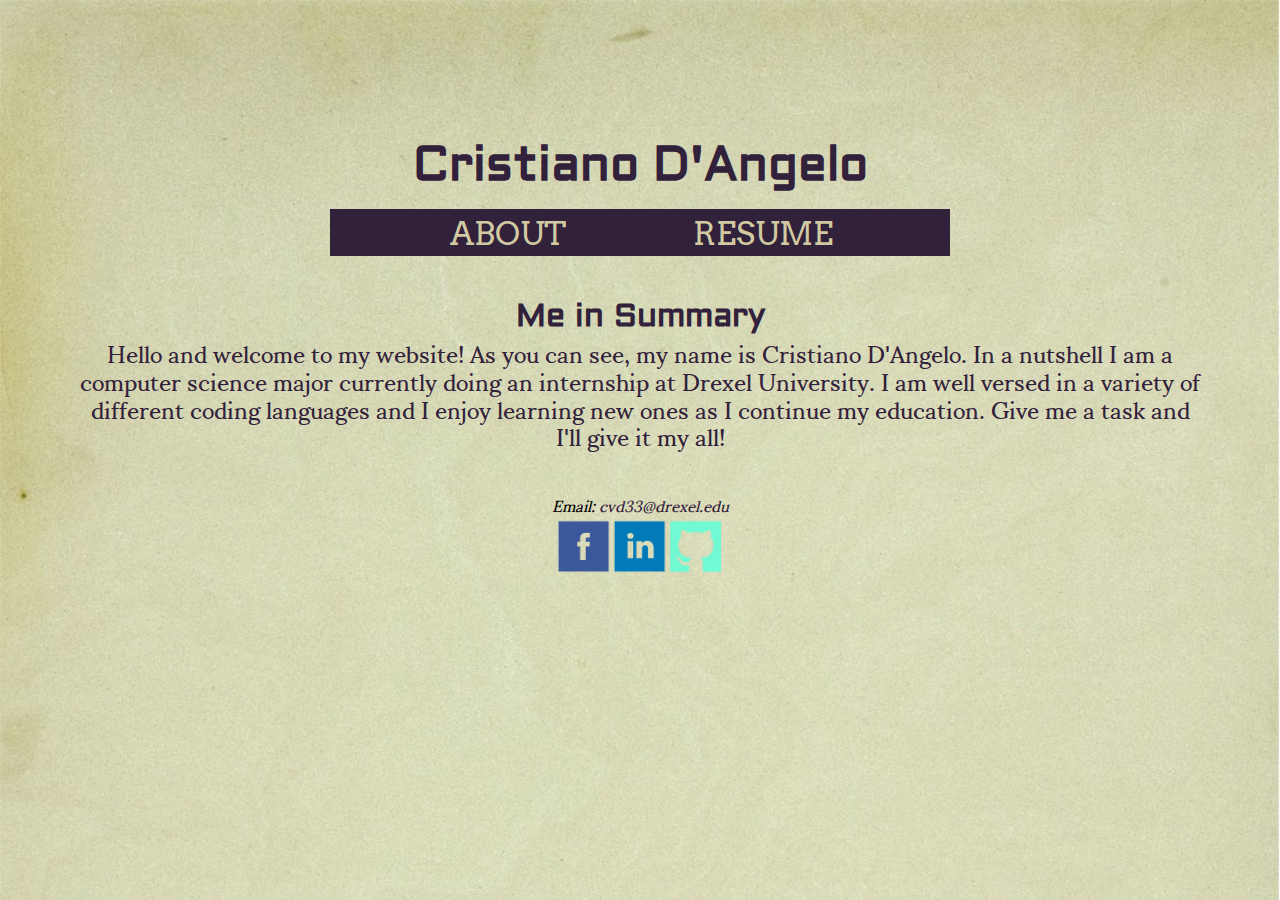
<file: index.html>
<!-- 
Cristiano D'Angelo
IDM-221
12/15/2017
Final Project
-->
<!DOCTYPE html>
<html lang="en">
<head>

<title>Cristiano D'Angelo</title>

<!-- Imports -->
<link rel="stylesheet" type="text/css" href="css/normalize.css">
<link rel="stylesheet" type="text/css" href="css/my_style.css">
<link href="https://fonts.googleapis.com/css?family=Aldrich" rel="stylesheet">
<link href="https://fonts.googleapis.com/css?family=Arvo" rel="stylesheet">

</head>

<body id = 'landing-content'>
<header id="landing-header">
	<h2>Cristiano D'Angelo</h2>
	<nav id ="landing-nav">
    	<ul>
	    	<li><a id = "landing-about" href="about.html">About</a></li>
	        <li><a id= "landing-resume" href="resume.html">Resume</a></li>
        </ul>
    </nav>
</header>

<div id="landing-introduction">
	<h3 id="landing-intro-header">Me in Summary</h3>
	<main id="intro-text">

		<p>Hello and welcome to my website! As you can see, my name is Cristiano D'Angelo. In a nutshell I am a computer science major currently doing an internship at Drexel University. I am well versed in a variety of different coding languages and I enjoy learning new ones as I continue my education. Give me a task and I'll give it my all!</p>

	</main>
</div>

<footer id="index-footer">

	<address id="footer-email">Email: 
		<a href="mailto:cvd33@drexel.edu">cvd33@drexel.edu</a>
	</address>
	<ul id="footer-contact-list">
		<li><a href="https://www.facebook.com/cristiano.dangelo.50"><img src="images/facebook.png" alt="Facebook link" class="contact-image" /></a></li>
		<li><a href="https://www.linkedin.com/in/cristiano-d-angelo-a815a713b"><img src="images/linkedin.png" alt="Linkedin link" class="contact-image" /></a></li>
		<li><a href="https://github.com/ProfessionalName"><img src="images/github.png" alt="Github link" class="contact-image" /></a></li>
	</ul>
</footer>


</body>
</html>
</file>
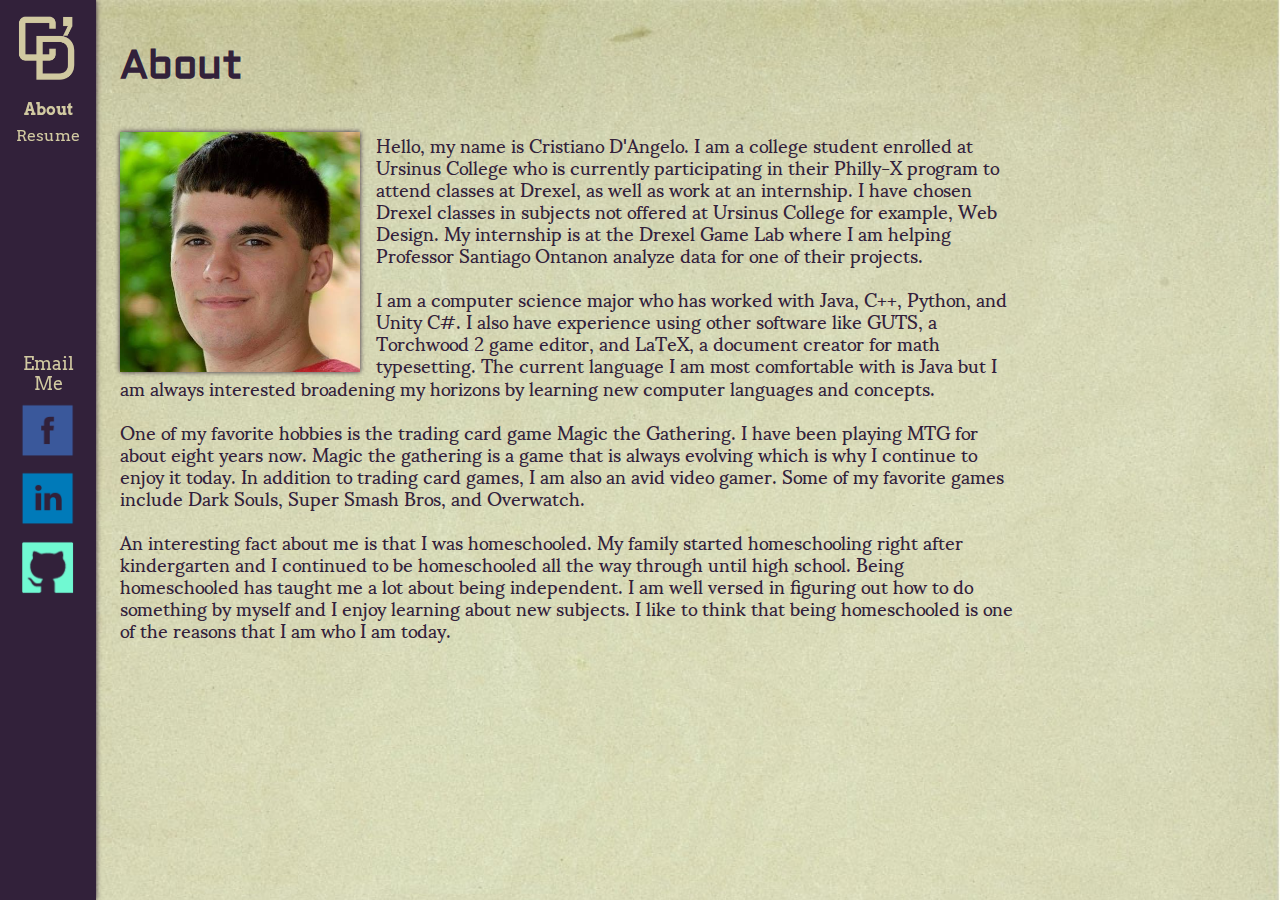
<file: about.html>
<!-- 
Cristiano D'Angelo
IDM-221
12/15/2017
Final Project
-->
<!DOCTYPE html>
<html lang="en">
<head>

<title>Cristiano D'Angelo</title>

<!-- Imports -->
<link rel="stylesheet" type="text/css" href="css/normalize.css">
<link rel="stylesheet" type="text/css" href="css/my_style.css">
<link href="https://fonts.googleapis.com/css?family=Aldrich" rel="stylesheet">
<link href="https://fonts.googleapis.com/css?family=Arvo" rel="stylesheet">

</head>

<body id = 'about-content'>


<!-- Navbar setup -->
<nav id ="fixed-nav" class="sumana">
    <ul>
    	<li><a href="index.html"><img id= "logo" alt= "home button" src="images/logo.png"></a></li>
    	<li><a class= "bold" href="about.html">About</a></li>
          <li><a href="resume.html">Resume</a></li>
    </ul>

    <ul id="contact-list">
    	<li><a id="contact-email" href="mailto:cvd33@drexel.edu">Email<br>Me</a></li>
		<li><a href="https://www.facebook.com/cristiano.dangelo.50"><img src="images/facebook.png" alt="Facebook link" class="contact-image" /></a></li>
		<li><a href="https://www.linkedin.com/in/cristiano-d-angelo-a815a713b"><img src="images/linkedin.png" alt="Linkedin link" class="contact-image" /></a></li>
		<li><a href="https://github.com/ProfessionalName"><img src="images/github.png" alt="Github link" class="contact-image" /></a></li>
	</ul>
</nav>

<!-- Page content -->
<div id="about" class="right-of-nav">
	<h1>About</h1>
	<img src="images/myface.jpg" alt="picture of me" id="about-image" />
	<main>

		<br>

		<p>Hello, my name is Cristiano D'Angelo. I am a college student enrolled at Ursinus College who is currently participating in their Philly-X program to attend classes at Drexel, as well as work at an internship. I have chosen Drexel classes in subjects not offered at Ursinus College for example, Web Design. My internship is at the Drexel Game Lab where I am helping Professor Santiago Ontanon analyze data for one of their projects. </p>

		<br>

		<p>I am a computer science major who has worked with Java, C++, Python, and Unity C#. I also have experience using other software like GUTS, a Torchwood 2 game editor, and LaTeX, a document creator for math typesetting. The current language I am most comfortable with is Java but I am always interested broadening my horizons by learning new computer languages and concepts.</p>

		<br>

		<p>One of my favorite hobbies is the trading card game Magic the Gathering. I have been playing MTG for about eight years now. Magic the gathering is a game that is always evolving which is why I continue to enjoy it today. In addition to trading card games, I am also an avid video gamer. Some of my favorite games include Dark Souls, Super Smash Bros, and Overwatch. 
		</p>

		<br>
		
		<p>An interesting fact about me is that I was homeschooled. My family started homeschooling right after kindergarten and I continued to be homeschooled all the way through until high school. Being homeschooled has taught me a lot about being independent. I am well versed in figuring out how to do something by myself and I enjoy learning about new subjects. I like to think that being homeschooled is one of the reasons that I am who I am today.</p>


	</main>
</div>

</body>
</html>
</file>
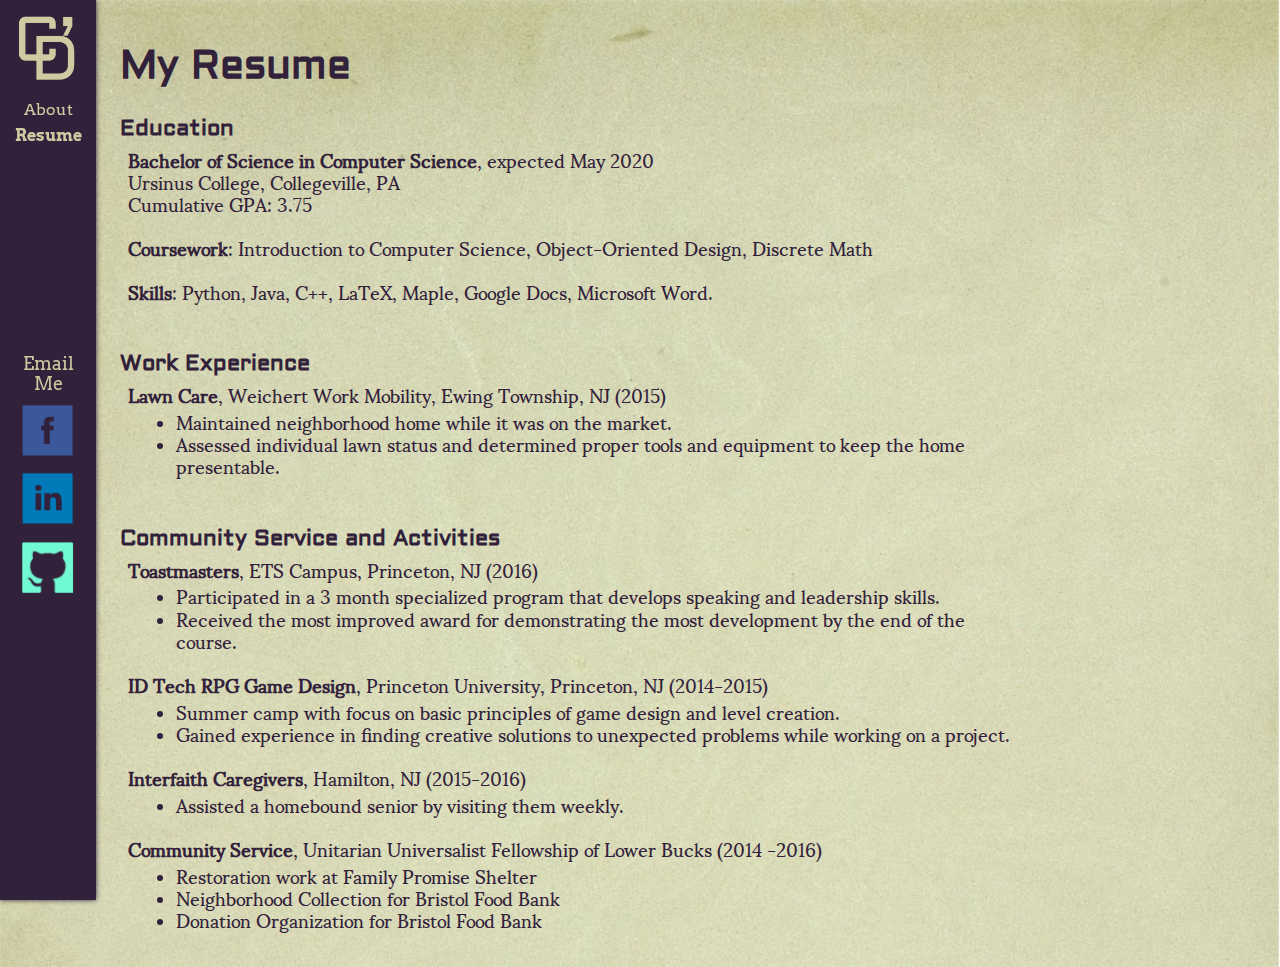
<file: resume.html>
<!-- 
Cristiano D'Angelo
IDM-221
12/15/2017
Final Project
-->
<!DOCTYPE html>
<html lang="en">
<head>

<title>Cristiano D'Angelo</title>


<!-- Imports -->
<link rel="stylesheet" type="text/css" href="css/normalize.css">
<link rel="stylesheet" type="text/css" href="css/my_style.css">
<link href="https://fonts.googleapis.com/css?family=Aldrich" rel="stylesheet">
<link href="https://fonts.googleapis.com/css?family=Arvo" rel="stylesheet">

</head>

<body id="resume-content">

<!-- Navbar setup -->
<nav id ="fixed-nav" class="sumana">
    <ul>
    	<li><a href="index.html"><img id= "logo" alt= "home button" src="images/logo.png"></a></li>
    	<li><a href="about.html">About</a></li>
          <li><a class= "bold" href="resume.html">Resume</a></li>
    </ul>

    <ul id="contact-list">
    	<li><a id="contact-email" href="mailto:cvd33@drexel.edu">Email<br>Me<br></a></li>
		<li><a href="https://www.facebook.com/cristiano.dangelo.50"><img src="images/facebook.png" alt="Facebook link" class="contact-image" /></a></li>
		<li><a href="https://www.linkedin.com/in/cristiano-d-angelo-a815a713b"><img src="images/linkedin.png" alt="Linkedin link" class="contact-image" /></a></li>
		<li><a href="https://github.com/ProfessionalName"><img src="images/github.png" alt="Github link" class="contact-image" /></a></li>
	</ul>
</nav>


<!-- Page content -->
<div id="resume" class="right-of-nav">

<h1>My Resume</h1>


<main id = "resume-main">

<h3>Education</h3>

<div class="resume-block">

<p>

<b>Bachelor of Science in Computer Science</b>, expected May 2020 

<br>

Ursinus College, Collegeville, PA 

<br>

Cumulative GPA: 3.75

<br>

<br>

<b>Coursework</b>: Introduction to Computer Science, Object-Oriented Design, Discrete Math

<br>
<br>

<b>Skills</b>: Python, Java, C++, LaTeX, Maple, Google Docs, Microsoft Word. 
</p>

</div>

<br>
<br>

<h3>Work Experience</h3>



<div class="resume-block">
<p><b>Lawn Care</b>, Weichert Work Mobility, Ewing Township, NJ	 (2015)</p>

<ul class="resume-format">
	<li>Maintained neighborhood home while it was on the market.</li>
	<li>Assessed individual lawn status and determined proper tools and equipment to keep the home presentable.</li>
</ul>
</div>





<br>
<br>

<h3>Community Service and Activities</h3>



<div class="resume-block">
<p><b>Toastmasters</b>, ETS Campus, Princeton, NJ	 (2016)</p>

<ul class="resume-format">
	<li>Participated in a 3 month specialized program that develops speaking and leadership skills.</li>
	<li>Received the most improved award for demonstrating the most development by the end of the course.</li>
</ul>
</div>

<br>

<div class="resume-block">
<p><b>ID Tech RPG Game Design</b>, Princeton University, Princeton, NJ	 (2014-2015)</p>

<ul class="resume-format">
	<li>Summer camp with focus on basic principles of game design and level creation.</li>
	<li>Gained experience in finding creative solutions to unexpected problems while working on a project.</li>
</ul>
</div>

<br>

<div class="resume-block">
<p><b>Interfaith Caregivers</b>, Hamilton, NJ   	(2015-2016)</p>

<ul class="resume-format">
	<li>Assisted a homebound senior by visiting them weekly.</li>
</ul>
</div>

<br>

<div class="resume-block">
<p><b>Community Service</b>, Unitarian Universalist Fellowship of Lower Bucks    (2014 -2016)</p>

<ul class="resume-format">
	<li>Restoration work at Family Promise Shelter</li>
	<li>Neighborhood Collection for Bristol Food Bank</li>
	<li>Donation Organization for Bristol Food Bank</li>
</ul>
</div>



</main>


</div>

</body>
</html>
</file>
<file: css/my_style.css>
/*
Cristiano D'Angelo
IDM-221
12/15/2017
Final Project

Notes:

Fonts - Body text: sumanaregular, Header: Aldrich , Sub-Header: Arvo 
*/


/*

IMPORTS AND ALL SELECTOR

*/



* {
  box-sizing: border-box;
  transition: .4s;
  color: #32213A;
}

html {
	font-size: 100%;
}


@import url('https://fonts.googleapis.com/css?family=Arvo');

@font-face {

    font-family: 'sumanaregular';
    src: url('../fonts/sumana-regular-webfont.woff2') format('woff2'),
         url('../fonts/sumana-regular-webfont.woff') format('woff');
    font-weight: normal;
    font-style: normal;

}

/*

ALL PAGES

*/

body{
  background-image: url("../images/sandstone.jpg");
  background-size: cover;
}

main, address {
  color: black;
  max-width: 75ch;
  font-family: 'sumanaregular', serif;
}

ul {
   font-family: 'Arvo', serif;
}

h1, h2, h3 {
  color: #32213A;
  font-family: 'Aldrich', sans-serif;
}

h1 {
  font-size: 2.5rem;
}

.bold {
  font-weight: bold;
}


/*

NAV BAR

*/

#fixed-nav {
    overflow: hidden;
    position: fixed;
    left: 0;
    height: 100%;
    width: 6rem;
    background-color: #32213A;
    z-index: 1;
    box-shadow: 0 0 5px #32213A;
}

#fixed-nav li{
   height: auto;
}

#fixed-nav a {
    display: block;
    color: white;
    text-align: center;
    text-decoration: none;
    margin: .5rem;
    color: #D1C9A1;
}

#fixed-nav a:hover{
  color: #66717E;
}


.right-of-nav {
  position: absolute;
  margin-left: 6rem;
  padding-left: 1.5rem;
  padding-right: .8rem;
  padding-top: 1rem;
  padding-bottom: 2rem;



}

#logo{
  max-width: 4rem;
  margin-top: .5rem;
  margin-bottom: .5rem;
}

.sumana{
	font-family: 'sumanaregular', serif;
}


/*

INDEX PAGE

*/

#landing-content {
background-image: url("../images/sandstone.jpg");
background-size: cover;
}

#landing-nav {
  background-color: #32213A;
}


#landing-header { 
  width: 50%;
  padding: .625rem; 
  margin: 10% auto 0;
  text-align: center;
}

#landing-header h2 {
  font-size: 3rem;
  margin-bottom: 1rem;
}

#landing-header ul li {
  display: inline-block;
}

#landing-header ul li a {
  color: white;
  display: inline-block;
  text-transform: uppercase;
  text-decoration: none;
  font-size: 2rem;
  color: #D1C9A1;

}

#landing-header ul li a:hover {
  color: #66717E;
}

#landing-about{
padding: 0.2rem .8rem 0px 1rem;
 margin: .2rem 5rem .2rem .9rem;
}

#landing-resume{
padding: 0.2rem .8rem 0px 1rem;
 margin: .2rem .9rem .2rem .9rem;
}


#landing-intro-header{
  text-align: center;
}

#landing-introduction {
  margin-top: 1.2rem;
  font-size: 1.5rem;
  padding: .8rem;
  color: #313449;
}

#landing-introduction h3 {
  font-size: 2rem;
  padding-bottom: .625rem;
}

#landing-footer {
  font-size: .7rem;
  padding: .8rem;
  text-align: center;
}

#intro-text {
  text-align: center;
  margin: auto;
}


/*

INDEX FOOTER 

*/

#index-footer{
  padding-top: 2rem;
  margin: auto;
  width: 50%;
  text-align: center;
}


#footer-contact-list{
  display: table;
  margin: auto;
  width: 50%;
}

#footer-contact-list li{
  display: inline;
}


/*

ABOUT PAGE

*/

#about main {
  font-size: 1.2rem;
}

#about-image {
  margin: 1rem 1rem 0rem 0;
  float: left;
  width: 15rem;
  height: auto;
  box-shadow: 0 0 5px #32213A;
}


/*

RESUME PAGE

*/

#resume-address{
  text-align: center;
}

#resume main {
  font-size: 1.2rem;
}


#contact-list {
  list-style-type: none;
}

.resume-format {
  padding-left: 3rem;
  padding-top: .3rem;
}

.resume-block{
  margin-left: .5rem;
}

#resume-main h3 {
  margin-bottom: .7rem;
}

#resume-main ul {
  font-family: 'sumanaregular', serif;
}

/*

CONTACT INFO

*/

#contact-email {
  font-size: 1.1rem;
  margin: 0rem;
}

#contact-list {
  padding-top: 200%;
}

.contact-image{
  height: 3.5rem;
  width: 3.5rem;
}
</file>
